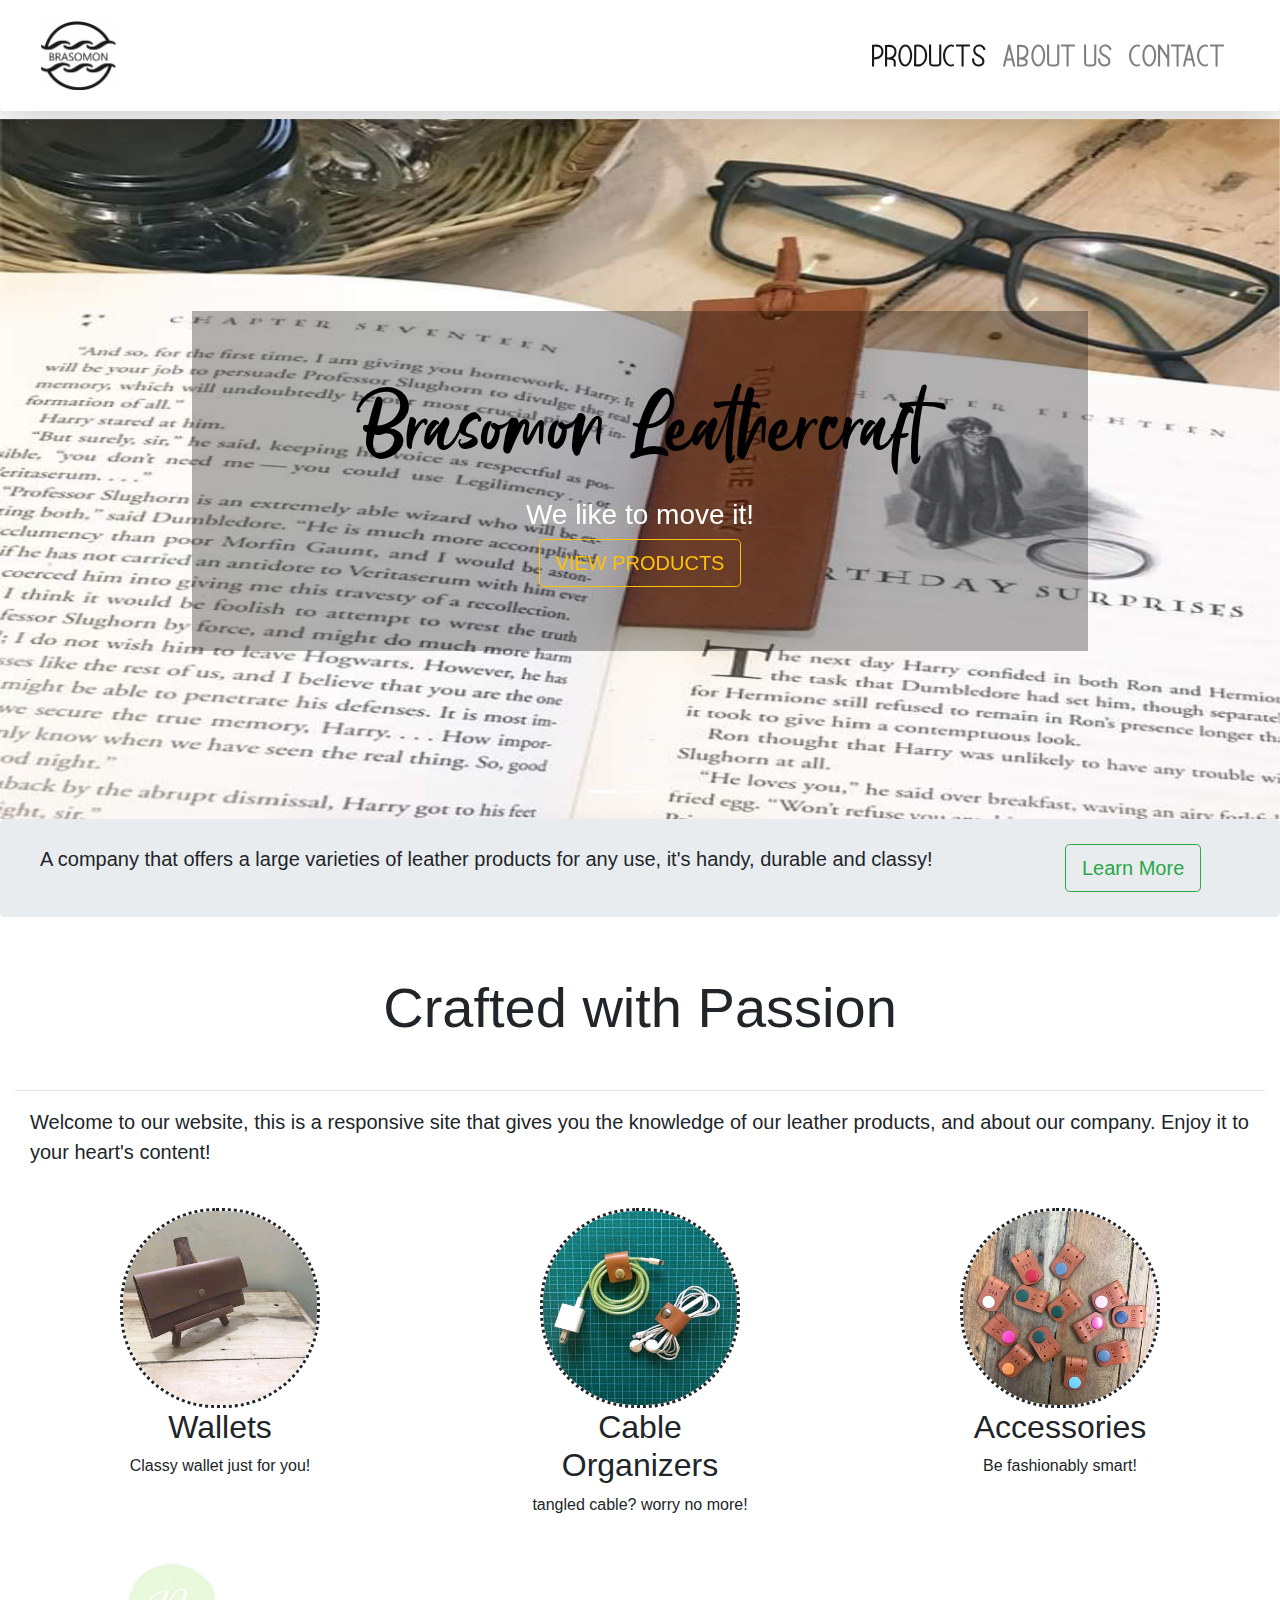
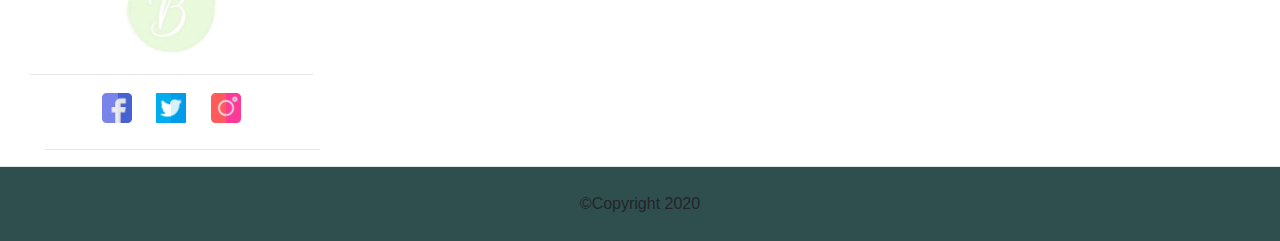
<file: index.html>
<!DOCTYPE html>
<html lang="en">
<head>
    <meta charset="UTF-8">
    <meta name="viewport" content="width=device-width, initial-scale=1.0">
    <meta http-equiv="X-UA-Compatible" content="ie=edge">
    <title>Brasomon Leathercraft</title>
    <link rel="icon" href="./images/FB_IMG_1583382946437.jpg" type="image/x-icon">
    <link rel="stylesheet" href="./css/bootstrap.css">
    <link rel="stylesheet" href="./css/design.css">
    <script src="js/jquery-3.3.1.slim.min.js"></script>
    <script src="js/popper.min.js"></script>
    <script src="js/bootstrap.min.js"></script>
</head>
<body>
    <!--Navigation Bar-->
    <nav class="navbar navbar-expand-md navbar-light sticky-top shadow-lg p-3 mb-5 bg-white rounded">
        <div class="container-fluid">
            <a class="navbar-brand" href="#"><img src="./images/FB_IMG_1583382946437.jpg" height="inherit", width="75px"></a>
            <button class="navbar-toggler" data-toggle="collapse" data-target="#navbarResponsive">
                <span class="navbar-toggler-icon"></span>
            </button>
            <div id="navbarResponsive" class="navbar navbar-collapse">
                <ul class="navbar-nav ml-auto">
                        <a class="nav-link active" href="./Products.html" role="button">Products</a>
                    
                    
                        <a class="nav-link" href="./about.html" role="button">About Us</a>
                    
                    
                        <a class="nav-link" href="./Contact.html" role="button">Contact</a>   
                </ul>
            </div>
        </div>
    </nav>
    <!--Image Slider-->
    <div id="slides" class="carousel slide" data-ride="carousel">
        <ul class="carousel-indicators">
            <li data-target="#slides" data-slide-to="0" class="active"></li>
            <li data-target="#slides" data-slide-to="1"></li>
            <li data-target="#slides" data-slide-to="2"></li>
        </ul>
        <div class="carousel-inner">
            <div class="carousel-caption">
                <h1 class="display-1">Brasomon Leathercraft</h1>
                <h3>We like to move it!</h3>
                <a href="./Products.html" type="button" class="btn btn-outline-warning btn-lg">VIEW PRODUCTS</a>
            </div>
            <div class="carousel-item active">
                <img src="./images/FB_IMG_1583382963853.jpg" width="100%", height="700px">
            </div>
            <div class="carousel-item">
                <img src="./images/FB_IMG_1583382970485.jpg" width="100%" height="700px">
            </div>
            <div class="carousel-item">
                <img src="./images/img2.jpg" width="100%" height="700px">
            </div>   
        </div>
    </div>

    <!--Jumbotron-->
    <div class="container-fluid">
    <div class="row jumbotron">
        <div class="col-xs-12 col-sm-12 col-md-md-9 col-lg-9 col-xl-10">
            <p class="lead">A company that offers a large varieties of leather products for any use, it's handy, durable and classy!</p>
        </div>
        <div class="col-xs-12 col-sm-12 col-md-3 col-lg-3 col-xl-2">
            <a href="#"><button type="button" class="btn btn-outline-success btn-lg">Learn More</button></a>
        </div>
    </div>
    </div>
    
    <!--Welcome Section-->
    <div class="container-fluid padding">
        <div class="row welcome text-center">
          <div class="col-12">
              <h2 class="display-4">Crafted with Passion</h2>
          </div>  
        </div>
        <hr>
        <div class="col-12">
            <p class="lead">Welcome to our website, this is a responsive site that gives you the knowledge of our leather products, and about our company. Enjoy it to your heart's content!</p>
        </div>
    </div>
    <!--The sample produccts-->
    <div class="container-fluid padding">
        <figure>
            <div class="fixed-wrap">
                <divi id="fixed"></div>
            </div>
        </figure>
        <div class="row text-center padding">
            <div class="col-xs-12 col-sm-6 col-md-4">
                <img class="sm-img" src="./images/FB_IMG_15834105068692885.jpg" alt="">
                <h2>Wallets</h2>
                <p>Classy wallet just for you!</p>
            </div>
            <div class="col-xs-12 col-sm-6 col-md-4">
                <img class="sm-img" src="./images/FB_IMG_15834106060546388.jpg" alt="">
                <h2>Cable Organizers</h2>
                <p>tangled cable? worry no more!</p>
            </div>
            <div class="col-xs-12 col-sm-6 col-md-4">
                <img class="sm-img" src="./images/FB_IMG_15834103804894708.jpg" alt="">
                <h2>Accessories</h2>
                <p>Be fashionably smart!</p>
            </div>
            <hr>
        </div>
    </div>
    <!--Social-->
    <div class="container-fluid padding">
        <div class="column text-center">
            <div class="col-md-3">
                <img id="logos" src="./images/logo1.jpg" alt="logo">
                <hr class="light">
            </div>
            
            <div class="col-md-3 padding">
                <a class="button" href="https://facebook.com" type="button"><img src="./icons/facebook.png" height="30px", width="30px"></a>
                <a class="button" href="https://twitter.com" type="button"><img src="./icons/twitter.png" height="30px", width="30px"></a>
                <a class="button" href="https://instagram.com" type="button"><img src="./icons/instagram.png" height="30px", width="30px"></a>
            </div> 
        </div>
        <div class="container-fluid padding">
            <div class="column text-right">
                <div class="col-md-3">
                    <hr>
                    <h5 class="display-5"></h5>
                </div>
            </div>
        </div>
    </div>
    
    <hr class="dark">
    <div class="footer">
        <a class="right">&copy;Copyright 2020</a>
    </div>
       

</body>
</html>
</file>
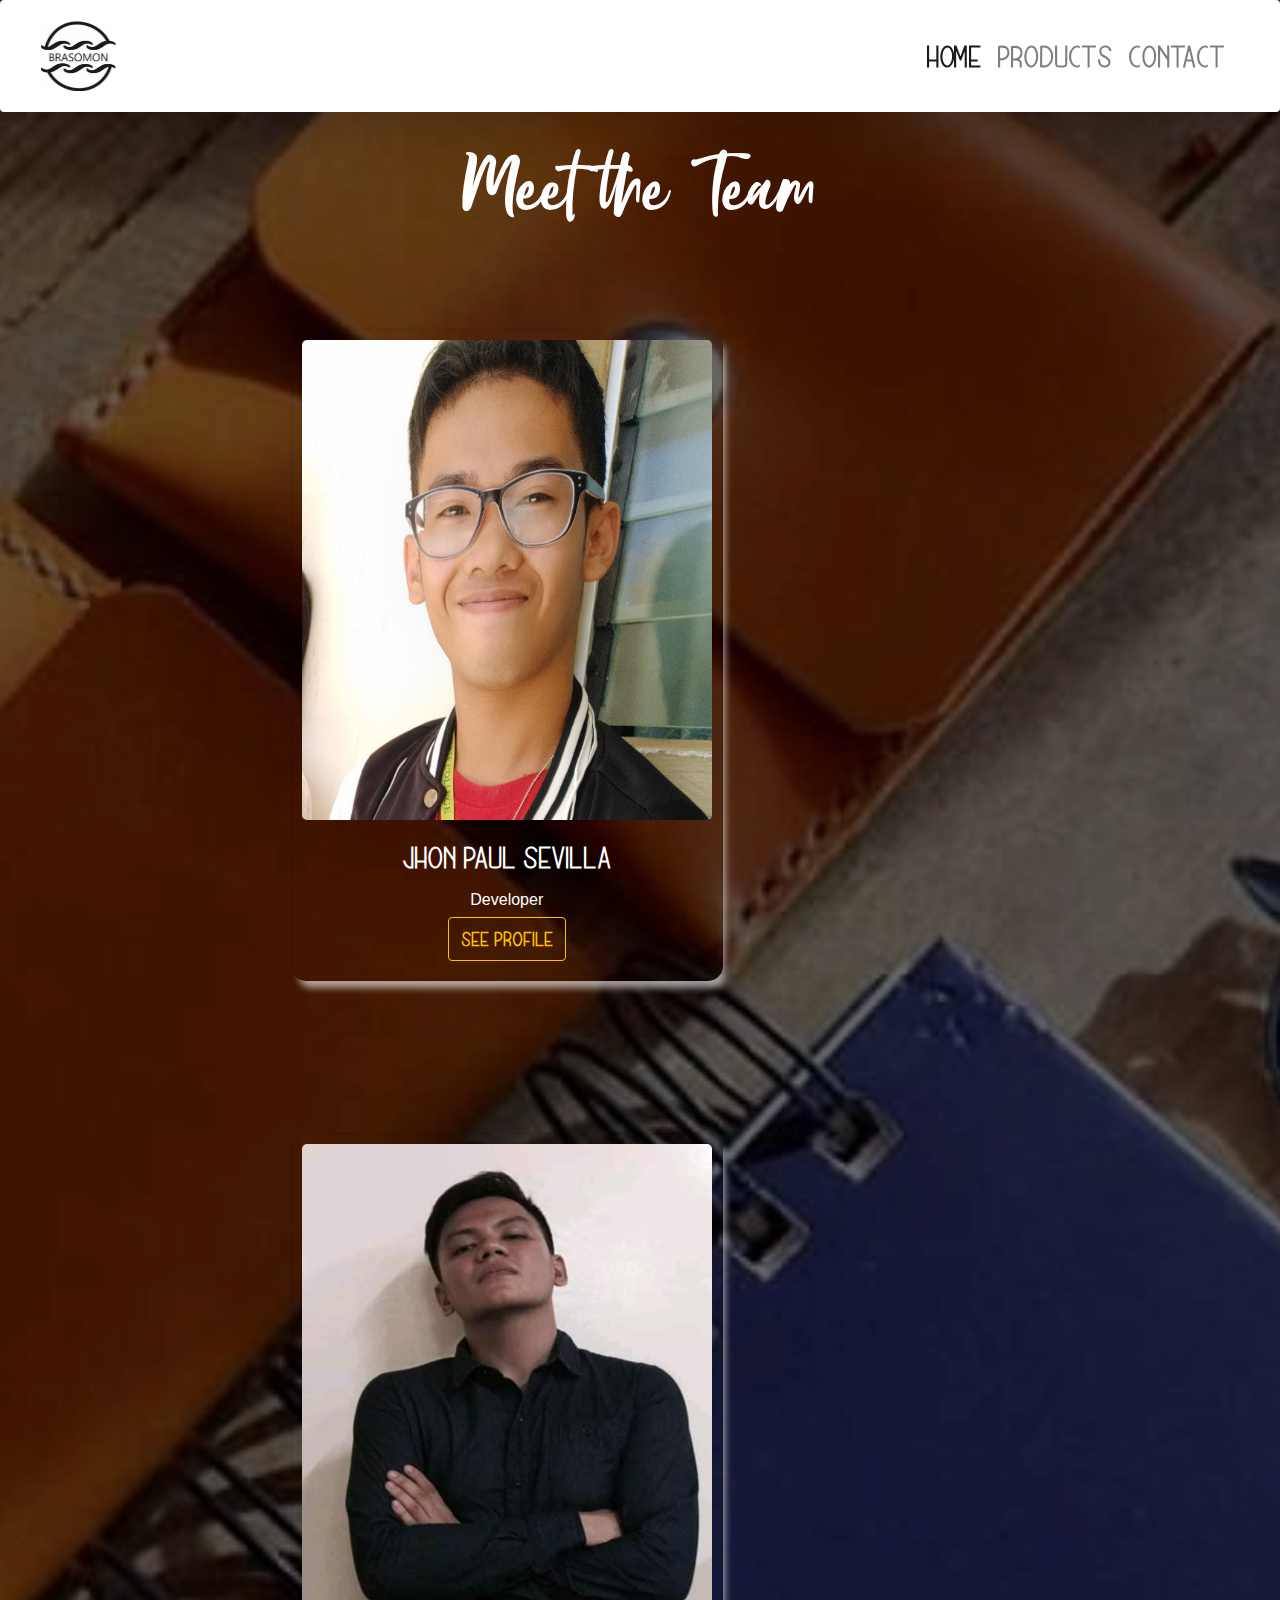
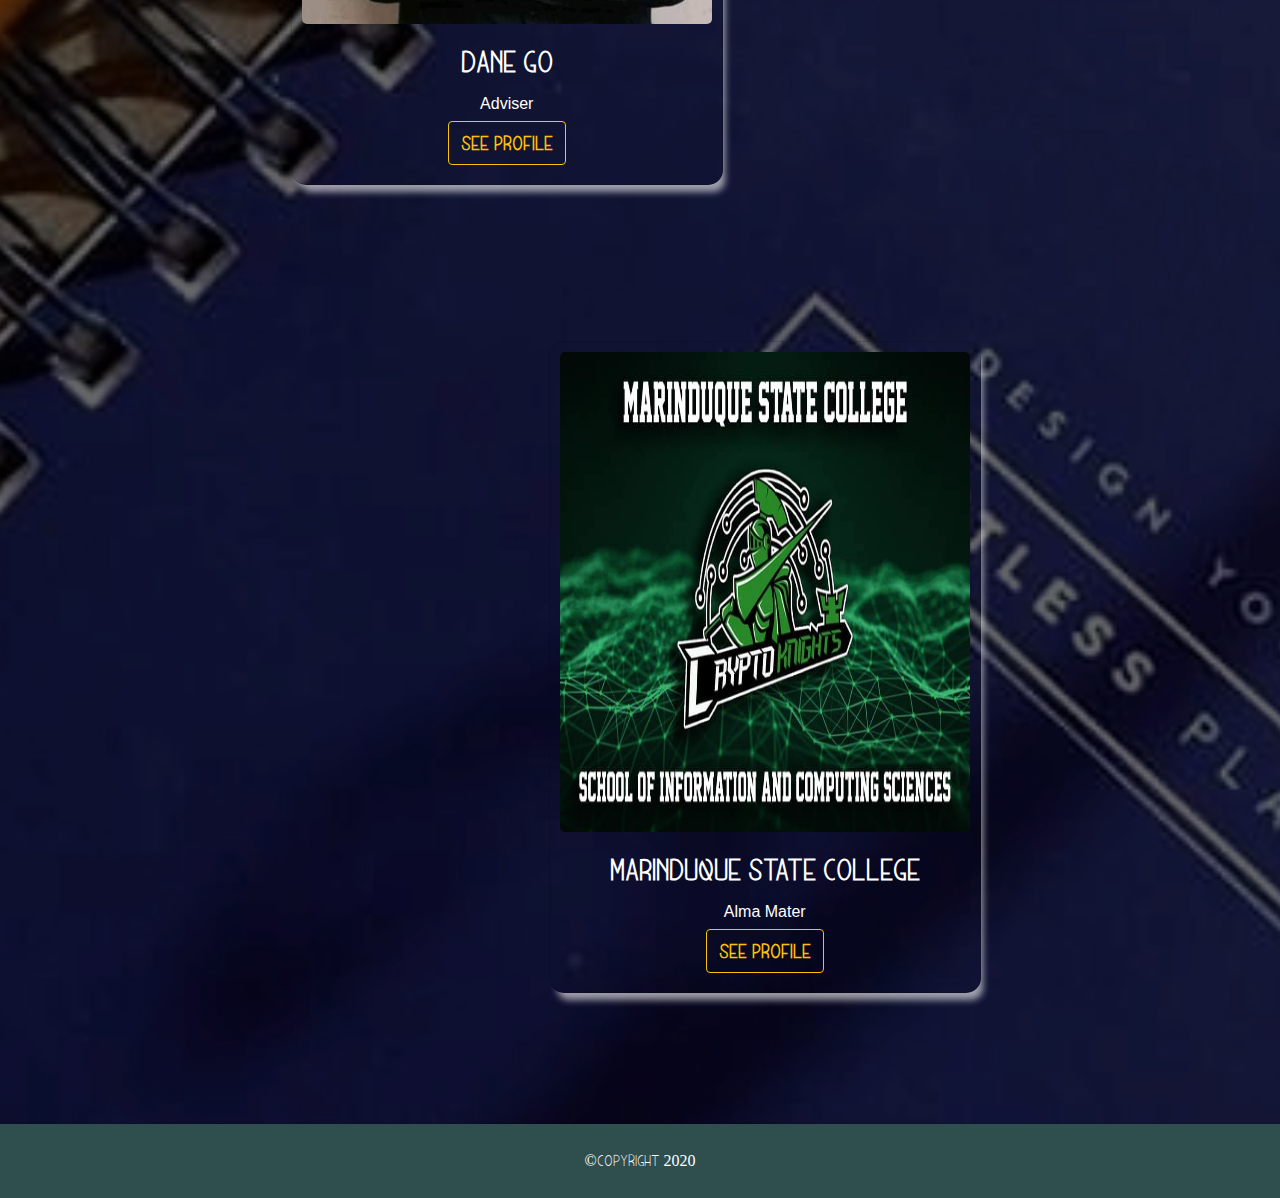
<file: about.html>
<!DOCTYPE html>
<html lang="en">
<head>
    <meta charset="UTF-8">
    <meta name="viewport" content="width=device-width, initial-scale=1.0">
    <meta http-equiv="X-UA-Compatible" content="ie=edge">
    <title>Brosomon Team</title>
    <link rel="icon" href="./images/FB_IMG_1583382946437.jpg" type="image/x-icon">
    <link rel="stylesheet" href="./css/bootstrap.css">
    <link rel="stylesheet" href="./css/design.css">
    <link rel="stylesheet" href="./css/contact.css">
    <script src="js/jquery-3.3.1.slim.min.js"></script>
    <script src="js/popper.min.js"></script>
    <script src="js/bootstrap.min.js"></script>
</head>
<body>
    <!--Navigation Bar-->
    <nav class="navbar navbar-expand-md navbar-light sticky-top shadow-lg p-3 mb-5 bg-white rounded">
        <div class="container-fluid">
            <a class="navbar-brand" href="#"><img src="./images/FB_IMG_1583382946437.jpg" height="70px", width="75px"></a>
            <button class="navbar-toggler" data-toggle="collapse" data-target="#navbarResponsive">
                <span class="navbar-toggler-icon"></span>
            </button>
            <div id="navbarResponsive" class="navbar navbar-collapse">
                <ul class="navbar-nav ml-auto">
                    <li class="nav-item">
                        <a class="nav-link active" href="./index.html">Home</a>
                    </li>
                    <li class="nav-item">
                        <a class="nav-link" href="./Products.html">Products</a>
                    </li>
                    <li class="nav-item">
                        <a class="nav-link" href="./Contact.html">Contact</a>
                    </li>
                </ul>
            </div>
        </div>
    </nav>
    <div class="container-fluid">
        <h1 class="display-2" id="tag">Meet the Team</h1>
    </div>

    <div class="container-fluid padding">
        <div class="row padding">
            <div class="row-cols-1" id="ayokoNa"> 
                <div class="card">
                    <img class="card-img-top" src="./images/me.jpg" alt="organizer">
                    <div class="card-body">
                        <h5 class="card-title" id="user">Jhon Paul Sevilla</h5>
                        <p class="card-text">Developer</p>
                        <a href="https://jhonpaul.sevilla.524@facebook.com" class="btn btn-outline-warning" id="prof">See Profile</a>
                    </div>
                </div>
            </div>
            <div class="row-cols-1" id="ayokoNa">
                <div class="card">
                    <img class="card-img-top" src="./images/received_2592134387775771.jpeg" alt="organizer">
                    <div class="card-body">
                        <h5 class="card-title" id="user">Dane Go</h5>
                        <p class="card-text">Adviser</p>
                        <a href="https://www.facebook.com/golightning25" class="btn btn-outline-warning" id="prof">See Profile</a>
                    </div>
                </div>
            </div>
            <div class="row-cols-1" id="bwesit">
                <div class="card">
                    <img class="card-img-top" src="./images/sicso.jpg" alt="organizer">
                    <div class="card-body">
                        <h5 class="card-title" id="user">Marinduque State College</h5>
                        <p class="card-text">Alma Mater</p>
                        <a href="https://marinduquestatecollege.edu.ph/" class="btn btn-outline-warning" id="prof">See Profile</a>
                    </div>
                </div>
            </div>
        </div>
    </div>

    <hr class="dark">
    <div class="footer">
        <a class="right">&copy;Copyright 2020</a>
    </div>
        
    </div>

    
</body>

</html>
</file>
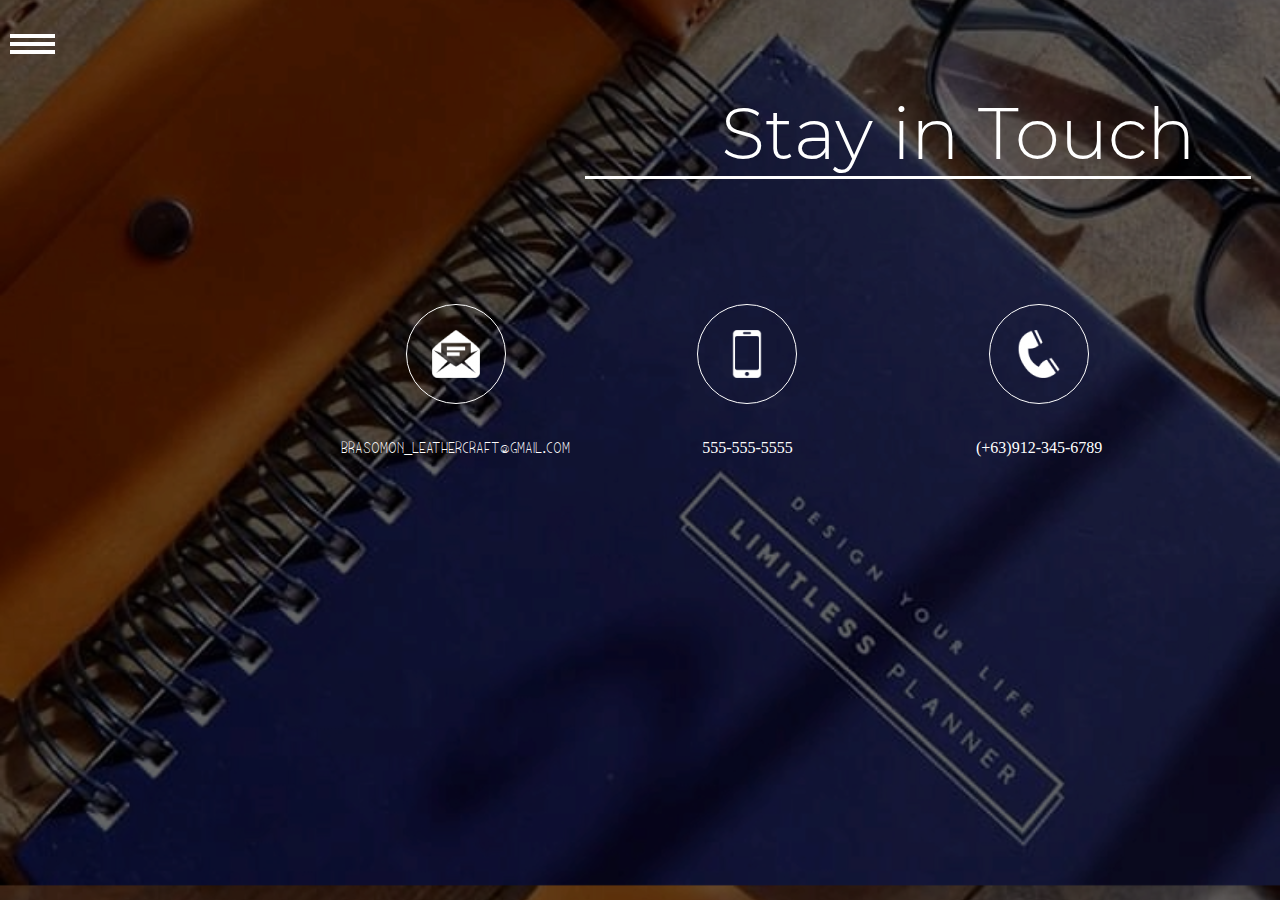
<file: Contact.html>
<!DOCTYPE html>
<html lang="en">
<head>
    <meta charset="UTF-8">
    <meta name="viewport" content="width=device-width, initial-scale=1.0">
    <meta http-equiv="X-UA-Compatible" content="ie=edge">
    <title>Brasomon Contacts</title>
    <link rel="icon" href="./images/FB_IMG_1583382946437.jpg" type="image/x-icon">
    <link rel="stylesheet" href="./css/bootstrap.css">
    <link rel="stylesheet" href="./css/contact.css">
    <script src="./js/function.js"></script>
    <script src="js/jquery-3.3.1.slim.min.js"></script>
    <script src="js/popper.min.js"></script>
</head>
<body>
    
    <div id="sidebar">
        <div class="toggle-btn" onclick="show()">
            <span></span>
            <span></span>
            <span></span>
        </div>
        <ul class="navbar-nav ml-auto">
            <li class="nav-link">
                <a href="index.html">Home</a>
            </li>
            <li class="nav-link">
                <a href="Products.html">Products</a>
            </li>
            <li class="nav-link">
                <a href="about.html">About Us</a>
            </li>
            <hr class="dark">
            
        </ul>
        <div class="footer">
            <a class="right">&copy;Copyright 2020</a>
        </div>

        

    </div>
    <div class="container">
        <div class="serv">
            <h3 class="display-3">Stay in Touch</h3>
        </div>
        <div class="row">
            <div class="col-md-4 text-center">
                <div class="icon">
                    <img src="./icons/read-message-48.png" alt="email">
                </div>
                <a class="tel" href="http://"><h6>brasomon_leathercraft@gmail.com</h6></a>
            </div>
            <div class="col-md-4 text-center">
                <div class="icon">
                    <img src="./icons/phone-42-48.png" alt="phone">
                </div>
                <a class="tel" href="tel://"><h6>555-555-5555</h6></a>
            </div>
            <div class="col-md-4 text-center">
                <div class="icon">
                    <img src="./icons/phone-2-48.png" alt="cp">
                </div>
                <a class="tel" href="tel://"><h6>(+63)912-345-6789</h6></a>
            </div>
           
        </div>
    </div>
     
</body>
    
</html>
</file>
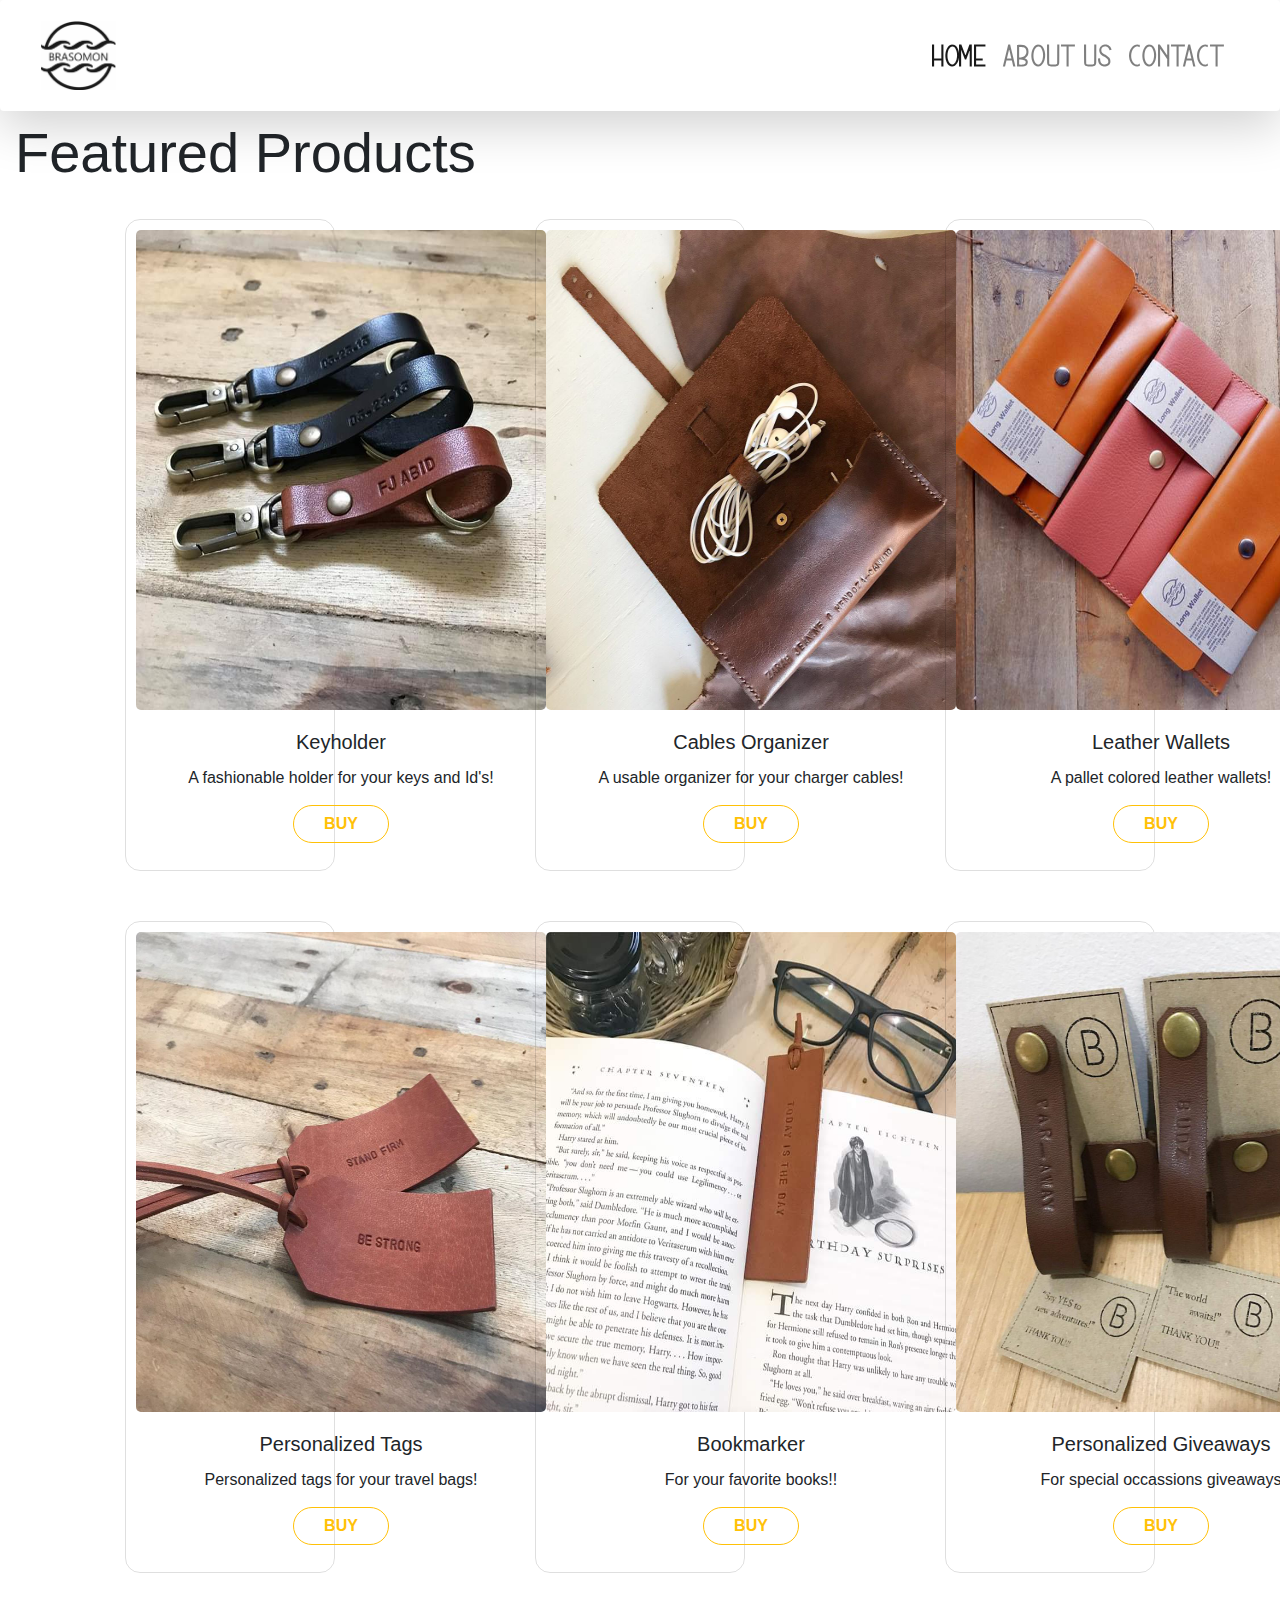
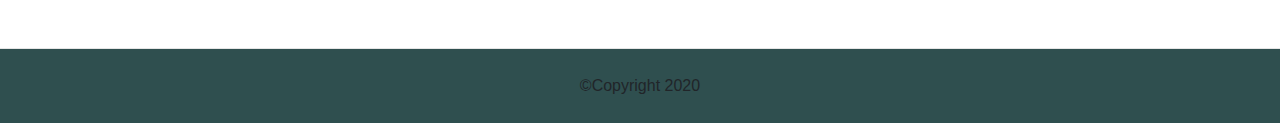
<file: Products.html>
<!DOCTYPE html>
<html lang="en">
<head>
    <meta charset="UTF-8">
    <meta name="viewport" content="width=device-width, initial-scale=1.0">
    <meta http-equiv="X-UA-Compatible" content="ie=edge">
    <title>Brasomon Products</title>
    <link rel="stylesheet" href="./css/bootstrap.css">
    <link rel="stylesheet" href="./css/design.css">
    <link rel="icon" href="./images/FB_IMG_1583382946437.jpg" type="image/x-icon">
    <script src="./js/bootstrap.min.js"></script>
    <script src="./js/jquery-3.3.1.slim.min.js"></script>
    <script src="./js/popper.min.js"></script>
</head>
<body>
    <!--Navigation Bar-->
    <nav class="navbar navbar-expand-md navbar-light sticky-top shadow-lg p-3 mb-5 bg-white rounded">
        <div class="container-fluid">
            <a class="navbar-brand" href="#"><img src="./images/FB_IMG_1583382946437.jpg" height="inherit", width="75px"></a>
            <button class="navbar-toggler" data-toggle="collapse" data-target="#navbarResponsive">
                <span class="navbar-toggler-icon"></span>
            </button>
            <div id="navbarResponsive" class="navbar navbar-collapse">
                <ul class="navbar-nav ml-auto">
                        <a class="nav-link active" href="./index.html" role="button">Home</a>
                    
                    
                        <a class="nav-link" href="./about.html" role="button">About Us</a>
                    
                    
                        <a class="nav-link" href="./Contact.html" role="button">Contact</a>   
                </ul>
            </div>
        </div>
    </nav>
    <!--Products Feautured-->
    <div class="container-fluid padding">
        <h4 class="display-4">Featured Products</h4>
        <div class="row padding">
            <div class="col-md-4">
                <div class="card">
                    <img class="card-img-top" src="./images/accessories/FB_IMG_1583380936594.jpg" alt="creator">
                    <div class="card-body">
                        <h5 class="card-title">Keyholder</h5>
                        <p class="card-text">A fashionable holder for your keys and Id's!</p>
                        <a href="#" class="btn btn-outline-warning" id="pbtn">BUY</a>
                    </div>
                </div>
            </div>
            <div class="col-md-4">
                <div class="card">
                    <img class="card-img-top" src="./images/cable/gallery-item5.jpg" alt="organizer">
                    <div class="card-body">
                        <h5 class="card-title">Cables Organizer</h5>
                        <p class="card-text">A usable organizer for your charger cables!</p>
                        <a href="#" class="btn btn-outline-warning" id="pbtn">BUY</a>
                    </div>
                </div>
            </div>
            <div class="col-md-4">
                <div class="card">
                    <img class="card-img-top" src="./images/wallets/FB_IMG_1583380924042.jpg" alt="wallets">
                    <div class="card-body">
                        <h5 class="card-title">Leather Wallets</h5>
                        <p class="card-text">A pallet colored leather wallets!</p>
                        <a href="#" class="btn btn-outline-warning" id="pbtn">BUY</a>
                    </div>
                </div>
            </div>
            <div class="col-md-4">
                <div class="card">
                    <img class="card-img-top" src="./images/accessories/img12.jpg" alt="tags">
                    <div class="card-body">
                        <h5 class="card-title">Personalized Tags</h5>
                        <p class="card-text">Personalized tags for your travel bags!</p>
                        <a href="#" class="btn btn-outline-warning" id="pbtn">BUY</a>
                    </div>
                </div>
            </div>
            <div class="col-md-4">
                <div class="card">
                    <img class="card-img-top" src="./images/accessories/bookmarker.jpg" alt="bookmarker">
                    <div class="card-body">
                        <h5 class="card-title">Bookmarker</h5>
                        <p class="card-text">For your favorite books!!</p>
                        <a href="#" class="btn btn-outline-warning" id="pbtn">BUY</a>
                    </div>
                </div>
            </div>
            <div class="col-md-4">
                <div class="card">
                    <img class="card-img-top" src="./images/accessories/gallery-item2.jpg" alt="giveaways">
                    <div class="card-body">
                        <h5 class="card-title">Personalized Giveaways</h5>
                        <p class="card-text">For special occassions giveaways</p>
                        <a href="#" class="btn btn-outline-warning" id="pbtn">BUY</a>
                    </div>
                </div>
            </div>
        </div>
    </div>
    <hr class="dark">
    <div class="footer">
        <a class="right">&copy;Copyright 2020</a>
    </div>

</body>
</html>
</file>
<file: css/design.css>
*{
    margin: 0;
    padding: 0;
}

 .display-2{
     color: black;
     font-family: Suntowns;
     
 }
 
 
 @font-face{
    src: url(../fonts/sample.otf);
    font-family: Suntowns;
}
@font-face{
    src: url(../fonts/Odachi\ 400.otf);
    font-family: Odachi;
}
@font-face{
    src: url(../fonts/MunichRegular-Y8x4.ttf);
    font-family: Munich Regular;
}
@font-face{
    src: url(../fonts/SketchFlow\ Print.ttf);
    font-family: SketchFlow;
}

.carousel-slide{
    color: black;
    animation: linear 20s infinite;
}
h1{
    color: black;
    font-family: Suntowns;
    font-weight: bolder;
}
.sm-img{
    width: 200px;
    height: 200px;
    border-radius: 6rem;
    border-style: dotted;
}
.nav-link{
    font-family: Munich Regular;
    font-weight: bolder;
    font-size: 30px;
    
}

#slides{
    color: black;
}
#pbtn{
    width: 6rem;
    border-radius: 3rem;
    font-weight: bolder;
    margin-top: 10px;
}
.navbar{
    background-color: transparent;
}
.card{
    display: grid;
    grid-template-columns: 430px ;
    grid-template-rows:500px 150px;
    grid-template-areas: "image" "text" "title" "btn";
    box-shadow: 5px 10px 7px -3px rgba(255, 255, 255, 0.6);
    border-radius: 15px;
    text-align: center;
    margin-bottom: 50px;
    background-color: transparent;

}
#des{
    text-align: justify;
    float: right;
}
.carousel-caption{
    border: 0 inset;
    background-color: rgba(0, 0, 0, 0.3) ; 
    margin-top: 15%; 
    padding-top: 5%;
    padding-bottom: 5%;
}
.footer{
    text-align: center;
    background-color: darkslategrey;
    padding: 25px;
}
.right{
    float: center;
    padding: 25px;
    margin: 25px;
    color: white;
}
.dark{
    padding: 0;
    margin: 0;
    
}
#logos{
    height: 100px;
    width: 100px;
}
.card-img-top{
    padding: 10px;
    border-radius: 15px;
    grid-area: image;
    width: 430px;
    height: 500px;
    float: center;

}
.card-text{
    grid-area: text;
    margin-bottom: 5px;
}
#card-btn{
    grid-area: btn;
}
.card-body{
    padding: 10px;
}
.col-4-social{
    padding-left: 90px;
    padding-top: 2px;
    padding-right: 25px;
}
.col-md-4{
   padding-left: 100px;
   padding-right: 100px;

}
.button{
    padding: 10px;
    padding-top: 2px;
}
.button:hover{
    transform: scale(1.2);
    box-shadow: 5px;
}
.card:hover{
    box-shadow: 5px 7px 9px -3px rgba(255, 255, 255, 0.5);
    cursor: pointer;
    transform: scale(1.1);
    box-shadow: 5px 5px 15px #DAA520;
    text-align: center;

    transition: 0.3s ease-in-out;
}
.card-img{
    width: 100%;
    height: 100%;
    padding: 10px auto;
}
.row{
    padding: 25px;
}
#bwesit{
    padding: 55px;
}
#prof{
    margin-left: 30%;
    margin-right: 30%;
    font-size: 20px;
    font-weight: 800;
}
#user{
    font-family: Munich Regular;
    font-weight: 800;
    font-size: 30px;
}
</file>
<file: css/contact.css>
*{
    margin: 0;
    padding: 0;
    list-style: none;
    text-decoration: none;
}
body{
    background-image: linear-gradient(rgba(0, 0, 0, 0.6), rgba(0, 0, 0, 0.6)), url(../images/FB_IMG_15836222255703077.jpg);
    background-size: cover;
    background-position: center;
    color: #fff !important;
    transition: all.5s ease;
}

.serv{
    margin: 90px auto;
    text-align: right;
}
@font-face{
    src: url(../fonts/Odachi\ 400.otf);
    font-family: Odachi;
}
@font-face{
    src: url(../fonts/MunichRegular-Y8x4.ttf);
    font-family: Munich Regular;
}
@font-face{
    src: url(../fonts/Montserrat-Light.ttf);
    font-family: Montserrat-Light;
}
.display-3{
    font-family: Montserrat-Light;
    letter-spacing: 0;
}
h3::after{
    content: '';
    background: white;
    display: block;
    width: 60%;
    height: 3px;
    margin-left: 45%;
}
.icon{
    font-size: 40px;
    margin: 10px auto;
    padding: 5px;
    padding-top: 15px;
    height: 100px;
    width: 100px;
    border: 1px solid white;
    border-radius: 50%;

}
.col-md-4:hover{
    box-shadow: 5px 7px 9px -3px rgba(255, 255, 255, 0.5);
    cursor: pointer;
    transform: scale(1.1);
    box-shadow: 5px 5px 15px #DAA520;

    transition: 0.5s ease;
}
.tel:hover{
    color: #DAA520;
}
.tel{
    color: white;
}
#sidebar{
    position: absolute;
    width: 300px;
    height: 100%;
    background: linear-gradient(rgba(0, 0, 0, 0.9), rgba(0, 0, 0 ,0.9));
    left: -300px;
    transition: all .5s ease;
}
#sidebar header{
    font-size: 22px;
    color: white;
    text-align: center;
    line-height: 70px;
    background: #DAA520;
    user-select: none;
}
#sidebar.active{
    left: 0;
}
#sidebar ul li{
    line-height: 65px;
    font-size: 20px;
    color: white;
    list-style: none;
    color: #fff;
    font-size: 20px;
    padding-left: 20px 24px;
    
}

#sidebar .toggle-btn{
    position: fixed;
    top: 30px;
    left: 10px;
    margin-top: 0;

}
.toggle-btn span{
    width: 45px;
    height: 4px;
    background: #fff;
    display: block;
    margin-top: 4px;
    cursor: pointer;
    float: top;
}
.nav-link{
    font-family: Munich Regular;
    font-weight: bolder;
    font-size: 30px;
    color: white;
    
}
.row{
    margin-left: 200px;
}
.footer{
    text-align: center;
    background-color: darkslategrey;
    padding: 25px;
    margin-bottom: 10px;
}
.dark{
    margin-bottom: 0;
}
a{
    font-family: Munich Regular;
    text-align: center;
    padding-left: 100px;
}
#right{
    position: absolute;
    margin-top: 1000px;
    
}
#futa{
    margin-top: 100%;
}
.row-cols-1{
    margin-left: -15px;
}
#bwesit{
    margin-left: 25%;
}
#ayokoNa{
    margin: 5%;
    margin-left: 5%;
}
#tag{
    color: white;
    text-align: center;
    padding-top: 20px;
}
.footer{
    margin-bottom: 0;
}
</file>
